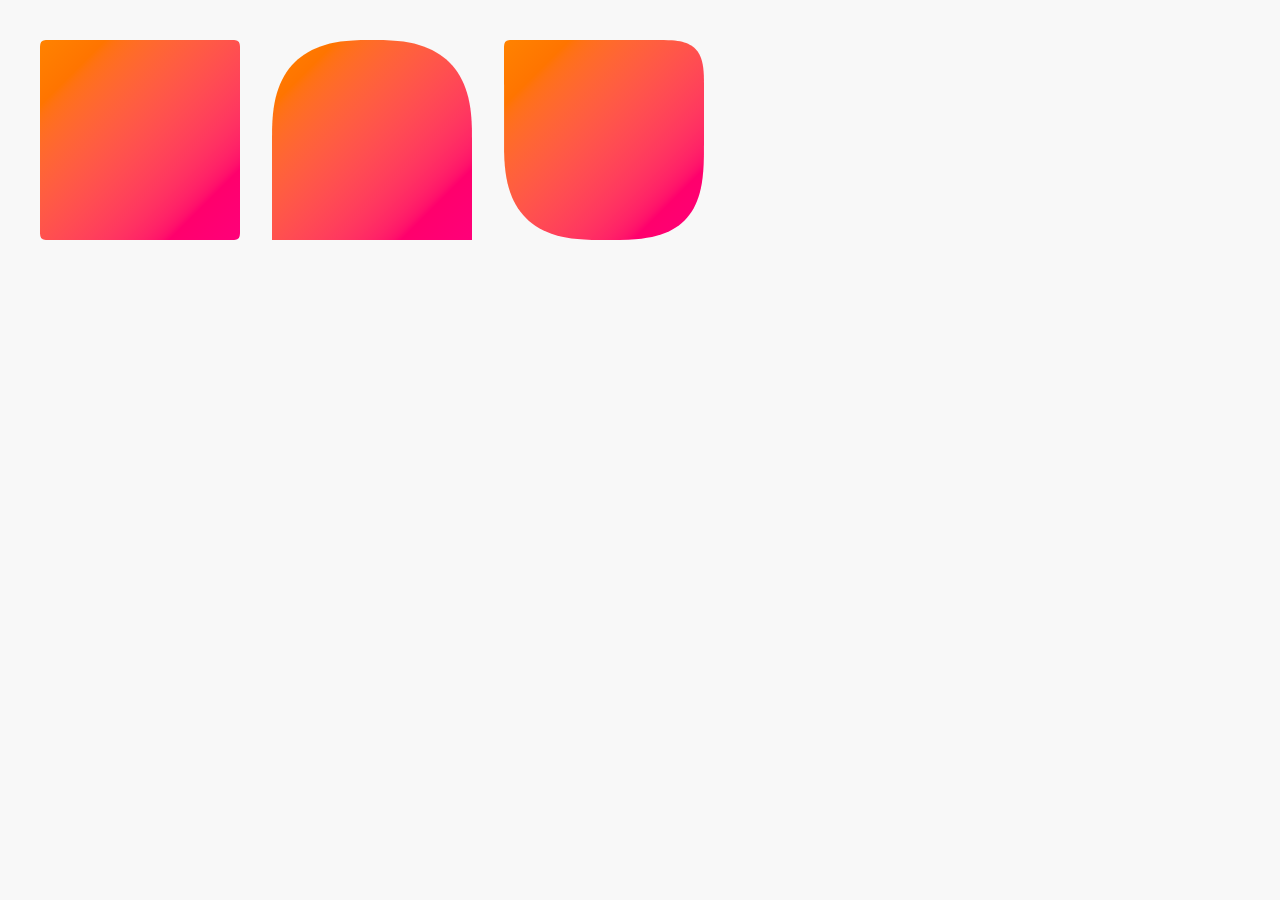
<file: index.html>
<!DOCTYPE html>
<html lang="en">
<head>
    <meta charset="UTF-8">
    <meta name="viewport" content="width=device-width, initial-scale=1.0">
    <title>Continuous-Rounding per-Corner Demo</title>
    <link rel="stylesheet" href="continuous-rounding.css">
    <script>
        if ('paintWorklet' in CSS) {
            CSS.paintWorklet.addModule('continuous-corner.js');
        }
    </script>
    <style>
        body {
            font-family: system-ui, sans-serif;
            display: flex;
            flex-wrap: wrap;
            gap: 2rem;
            padding: 2rem;
            background: oklch(0.9791 0 0);
        }

        .box {
            width: 200px;
            height: 200px;
            background: linear-gradient(135deg, oklch(0.7474 0.2051 57), oklch(0.6647 0.3009 5.35));
        }
    </style>
</head>
<body>

<!-- Uniform rounding (unchanged behaviour) -->
<div class="box" style="--continuous-rounding: 10px;"></div>

<!-- Without the rounding on the bottom half -->
<div class="box"
     style="--continuous-rounding: 10rem;
            --continuous-rounding-bottom-right: 0;
            --continuous-rounding-bottom-left: 0;"></div>

<!-- Four completely different corners -->
<div class="box"
     style="--continuous-rounding-top-left: 10px;
            --continuous-rounding-top-right: 50vw;
            --continuous-rounding-bottom-right: 100px;
            --continuous-rounding-bottom-left: 150px;"></div>

</body>
</html>
</file>
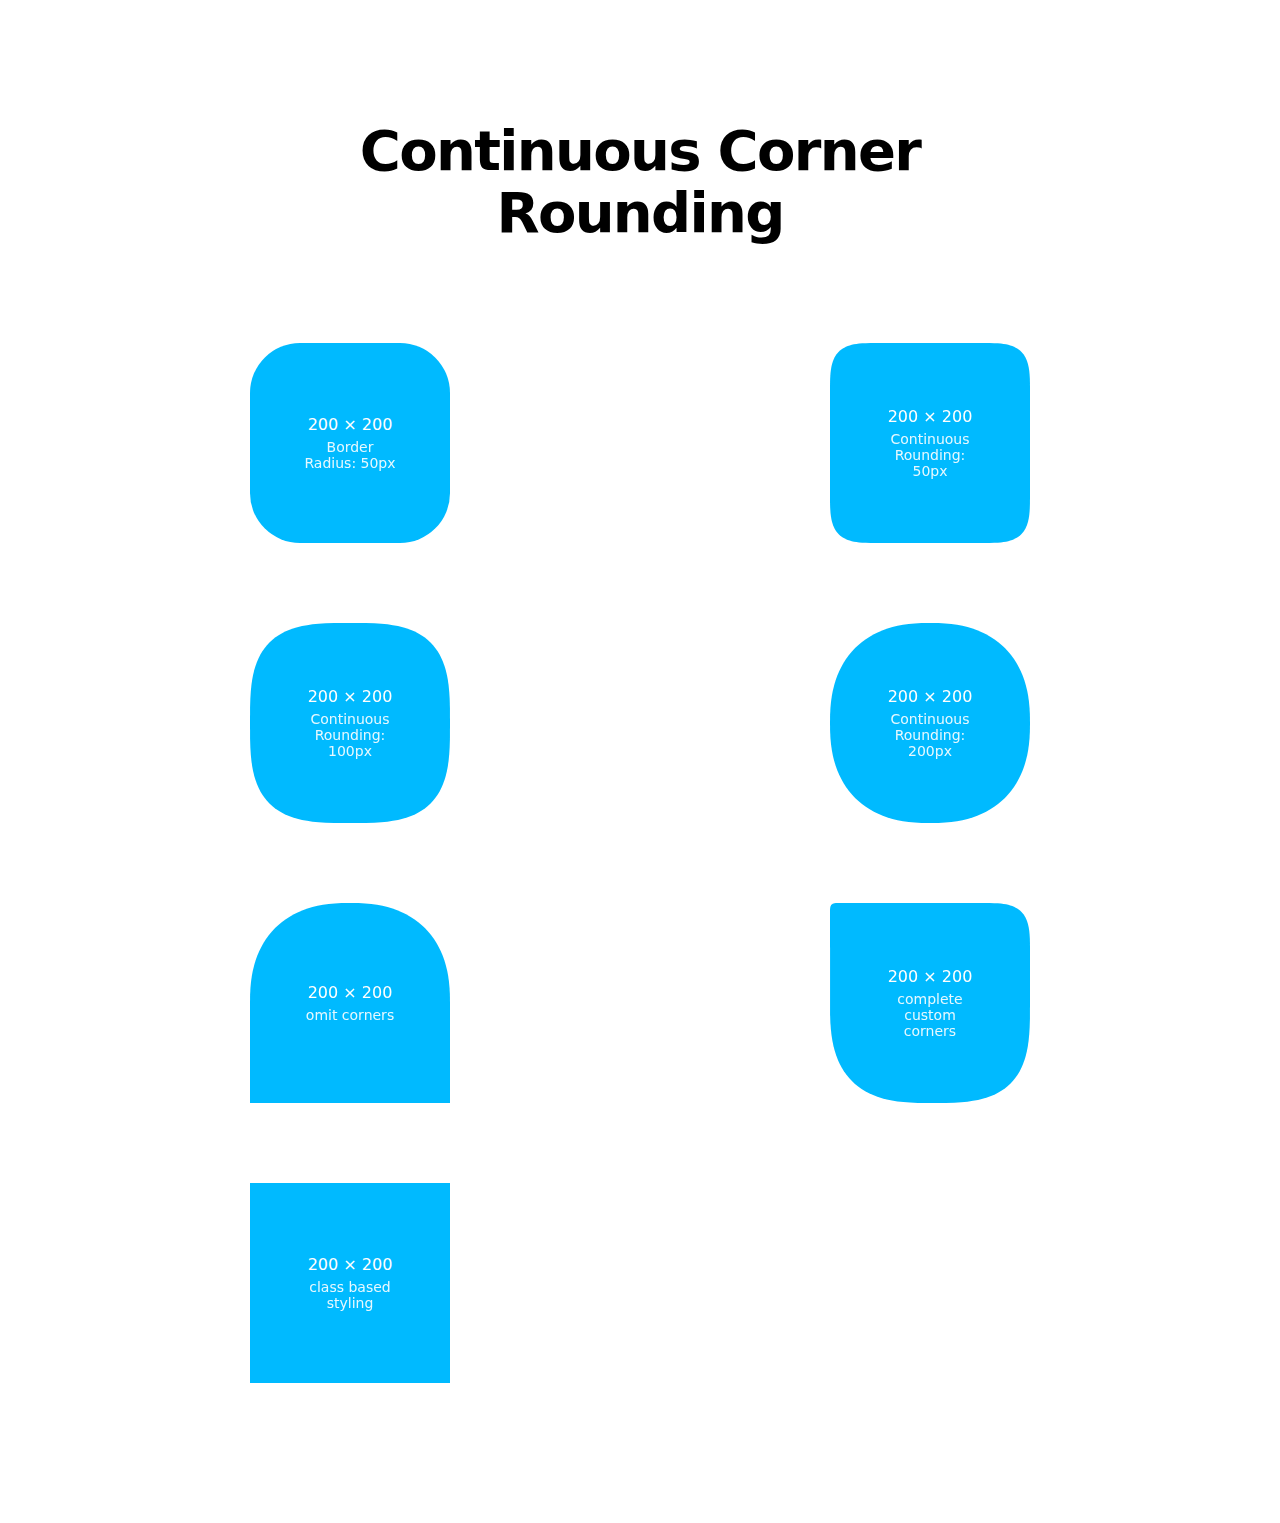
<file: demo.html>
<!DOCTYPE html>
<html lang="en">
<head>
    <meta charset="UTF-8">
    <meta name="viewport" content="width=device-width, initial-scale=1.0">
    <title>Continuous Rounding Demo</title>
    <link rel="stylesheet" href="continuous-rounding.css">
    <script type="module" src="continuous-corner.loader.js"></script>
    <style>
        .rectangle {
            width: 200px;
            height: 200px;
            background-color: #00baff;
            margin: 20px;
            position: relative;
        }

        .container {
            display: grid;
            grid-template-columns: repeat(2, 1fr);
            gap: 40px;
            padding: 40px;
            max-width: 800px;
            margin: 0 auto;
        }

        .demo-item {
            display: flex;
            flex-direction: column;
            align-items: center;
        }

        .label {
            position: absolute;
            top: 50%;
            left: 50%;
            transform: translate(-50%, -50%);
            margin: 0;
            font-family: system-ui, -apple-system, sans-serif;
            font-size: 16px;
            color: white;
            font-weight: 500;
            display: flex;
            flex-direction: column;
            align-items: center;
            gap: 5px;
            text-align: center;
            z-index: 1;
        }

        .radius-value {
            font-size: 14px;
            opacity: 0.9;
        }

        .heading {
            text-align: center;
            margin: 120px auto 80px;
            font-family: -apple-system, BlinkMacSystemFont, system-ui, sans-serif;
            font-size: 56px;
            font-weight: 700;
            color: #000;
            letter-spacing: -0.03em;
            max-width: 800px;
            line-height: 1.1;
            padding: 0 20px;
        }

        body {
            background-color: #ffffff;
            margin: 0;
            min-height: 100vh;
            display: flex;
            flex-direction: column;
            align-items: center;
        }

        html {
            --continuous-rounding-scale: 1;
        }

        .container {
            width: 100%;
            max-width: 1200px;
            padding: 0 40px 120px;
            box-sizing: border-box;
        }

        .fallback-error-message {
            margin-bottom: 2rem;
            font-family: system-ui, -apple-system, sans-serif;
            color: red;
        }

        html.continuous-rounding--enabled .fallback-error-message {
            display: none;
        }

        html.continuous-rounding--fallback .fallback-error-message {
            display: block;
        }
    </style>
</head>
<body>
<h1 class="heading">Continuous Corner Rounding</h1>
<div class="fallback-error-message">Houdini API not available, falling back to border-radius</div>
<div class="container">
    <div class="demo-item">
        <div class="rectangle" style="border-radius: 50px">
            <div class="label">
                <span>200 × 200</span>
                <span class="radius-value">Border Radius: 50px</span>
            </div>
        </div>
    </div>

    <div class="demo-item">
        <div class="rectangle" style="--continuous-rounding:50px">
            <div class="label">
                <span>200 × 200</span>
                <span class="radius-value">Continuous Rounding: 50px</span>
            </div>
        </div>
    </div>

    <div class="demo-item">
        <div class="rectangle" style="--continuous-rounding:100px">
            <div class="label">
                <span>200 × 200</span>
                <span class="radius-value">Continuous Rounding: 100px</span>
            </div>
        </div>
    </div>

    <div class="demo-item">
        <div class="rectangle" style="--continuous-rounding:200px">
            <div class="label">
                <span>200 × 200</span>
                <span class="radius-value">Continuous Rounding: 200px</span>
            </div>
        </div>
    </div>

    <div class="demo-item">
        <div class="rectangle" style="--continuous-rounding: 15rem;
                                      --continuous-rounding-bottom-right: 0px;
                                      --continuous-rounding-bottom-left: 0px;">
            <div class="label">
                <span>200 × 200</span>
                <span class="radius-value">omit corners</span>
            </div>
        </div>
    </div>

    <div class="demo-item">
        <div class="rectangle" style="--continuous-rounding-top-left: 10px;
                                      --continuous-rounding-top-right: 50vw;
                                      --continuous-rounding-bottom-right: 100px;
                                      --continuous-rounding-bottom-left: 150px;">
            <div class="label">
                <span>200 × 200</span>
                <span class="radius-value">complete custom corners</span>
            </div>
        </div>
    </div>

    <style>
        /* Example to use the library within CSS classes */

        .my__class {
            /* your other class styles go here */
            /* the .continuous-rounding class must be attached to the element, too */
            --continuous-rounding-top-left: 50px;
            --continuous-rounding-bottom-left: 50px;
        }
    </style>

    <div class="demo-item">
        <div class="rectangle continuous-rounding my__class">
            <div class="label">
                <span>200 × 200</span>
                <span class="radius-value">class based styling</span>
            </div>
        </div>
    </div>
</div>
</body>
</html>
</file>
<file: continuous-rounding.css>
/* Uniform property keeps its default for backwards-compatibility */
@property --continuous-rounding {
    syntax: '<length>';
    inherits: true;
    initial-value: 30px;
}

/* Per-corner properties: “unset” means “use the uniform value”. */
@property --continuous-rounding-top-left  { syntax: '<length>'; inherits: true; }
@property --continuous-rounding-top-right { syntax: '<length>'; inherits: true; }
@property --continuous-rounding-bottom-right { syntax: '<length>'; inherits: true; }
@property --continuous-rounding-bottom-left  { syntax: '<length>'; inherits: true; }

/* Mask attachment (unchanged) */
*[style*="--continuous-rounding"] {
    -webkit-mask-image: paint(continuous-corner);
    mask-image: paint(continuous-corner);
}

.rectangle[style*="--continuous-rounding"] {
  -webkit-mask-image: paint(continuous-corner);
  mask-image: paint(continuous-corner);
}
</file>
